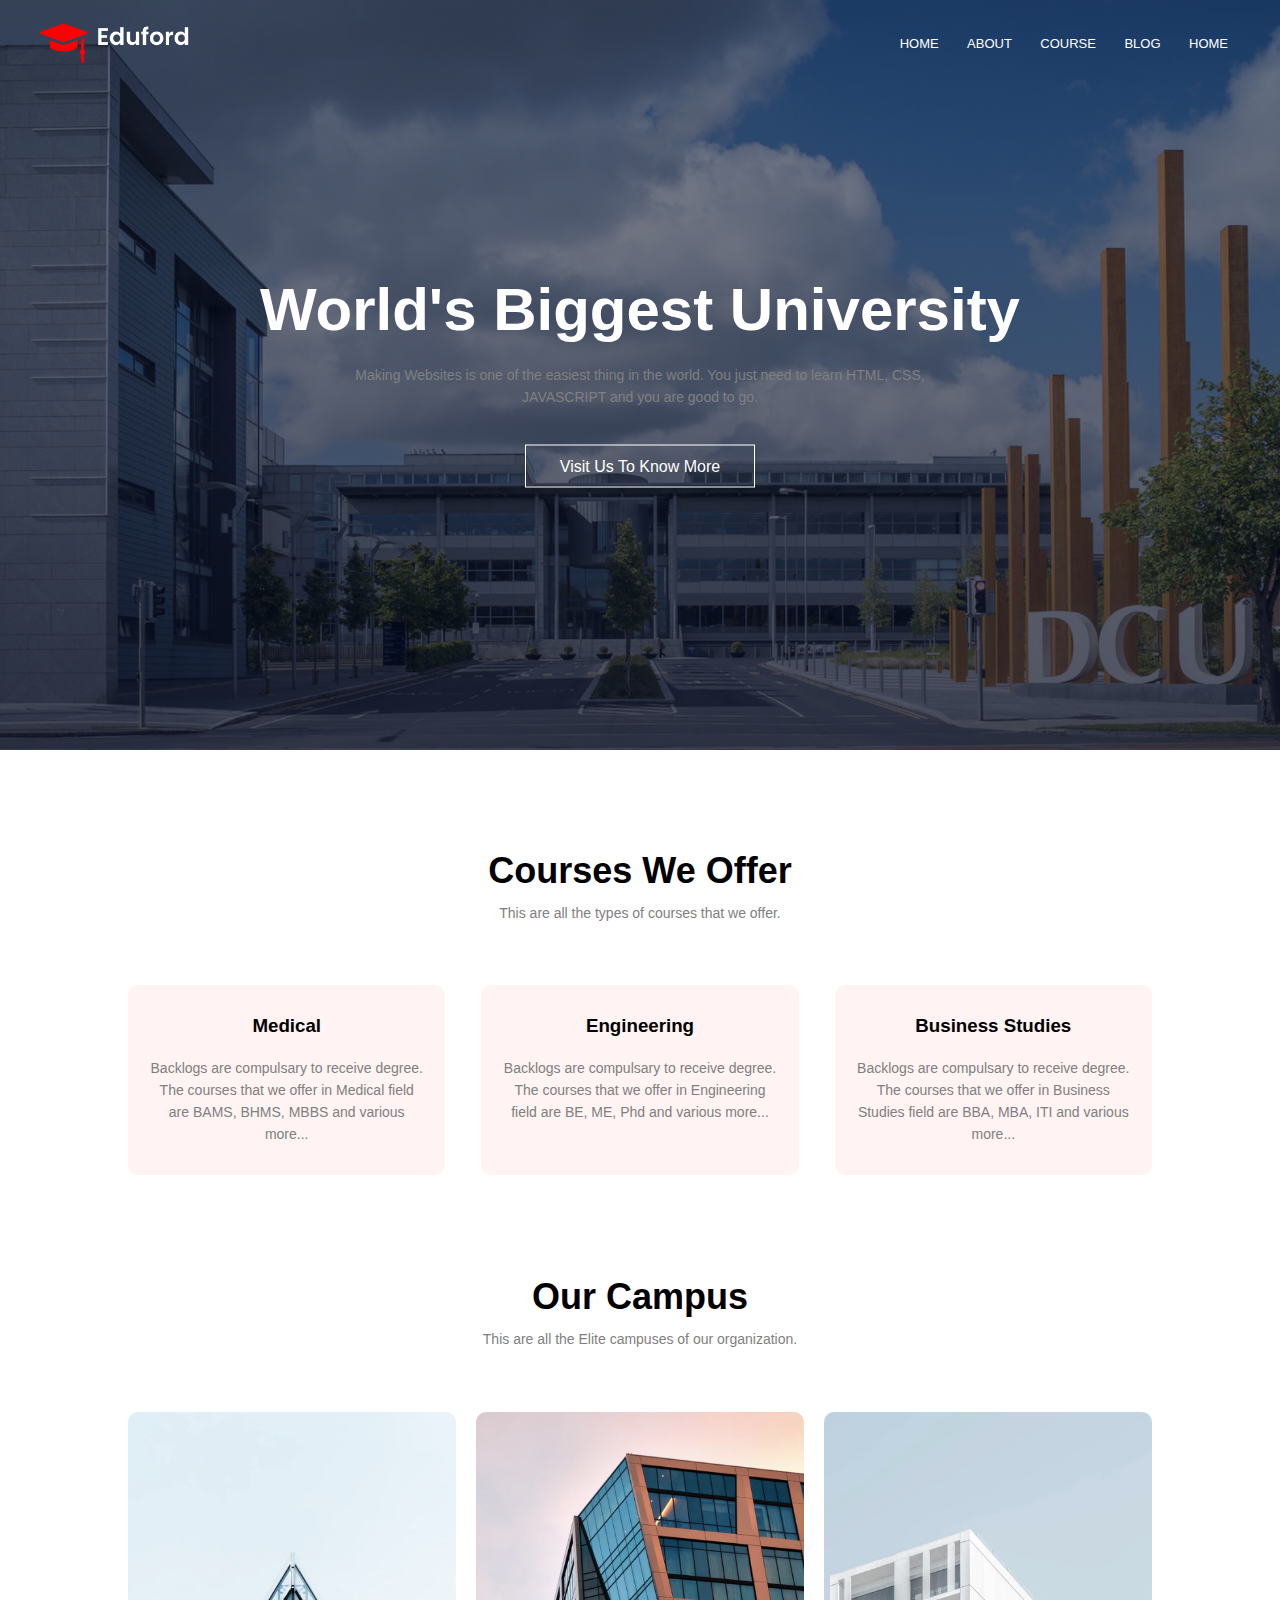
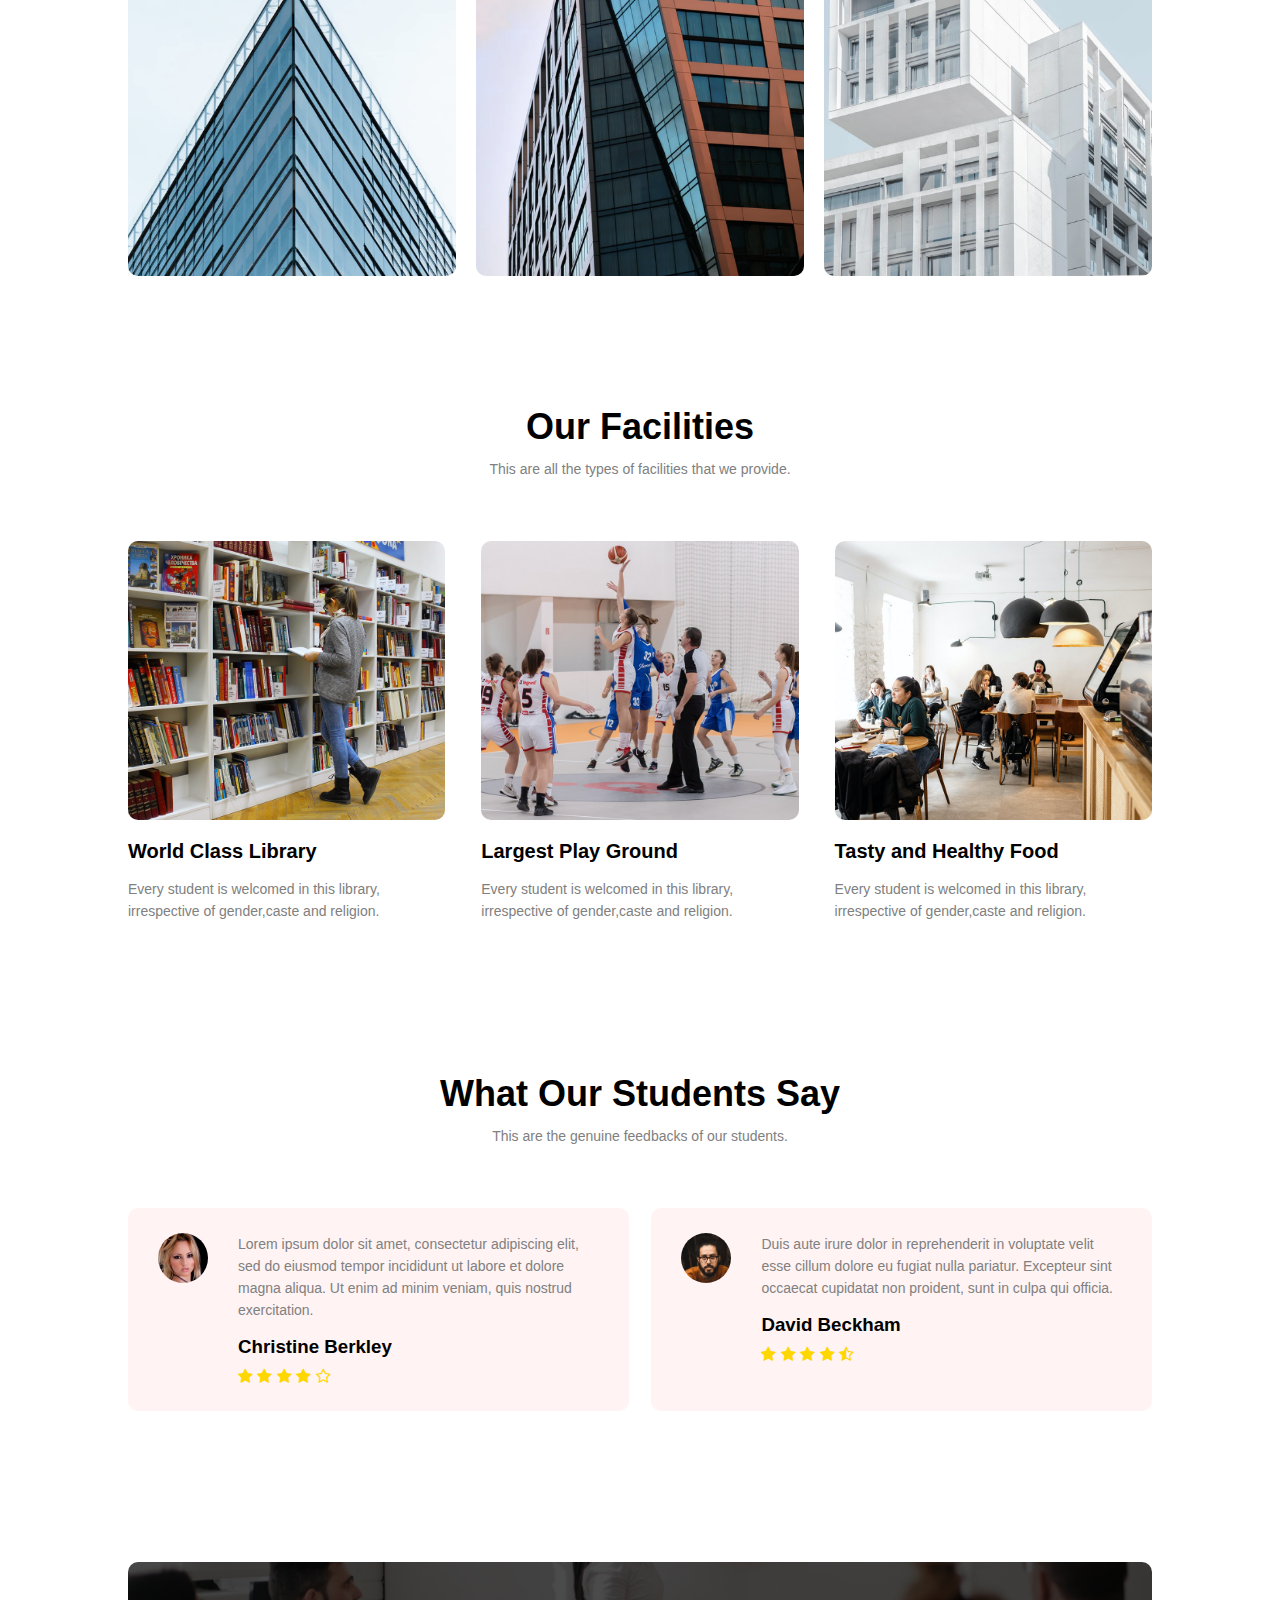
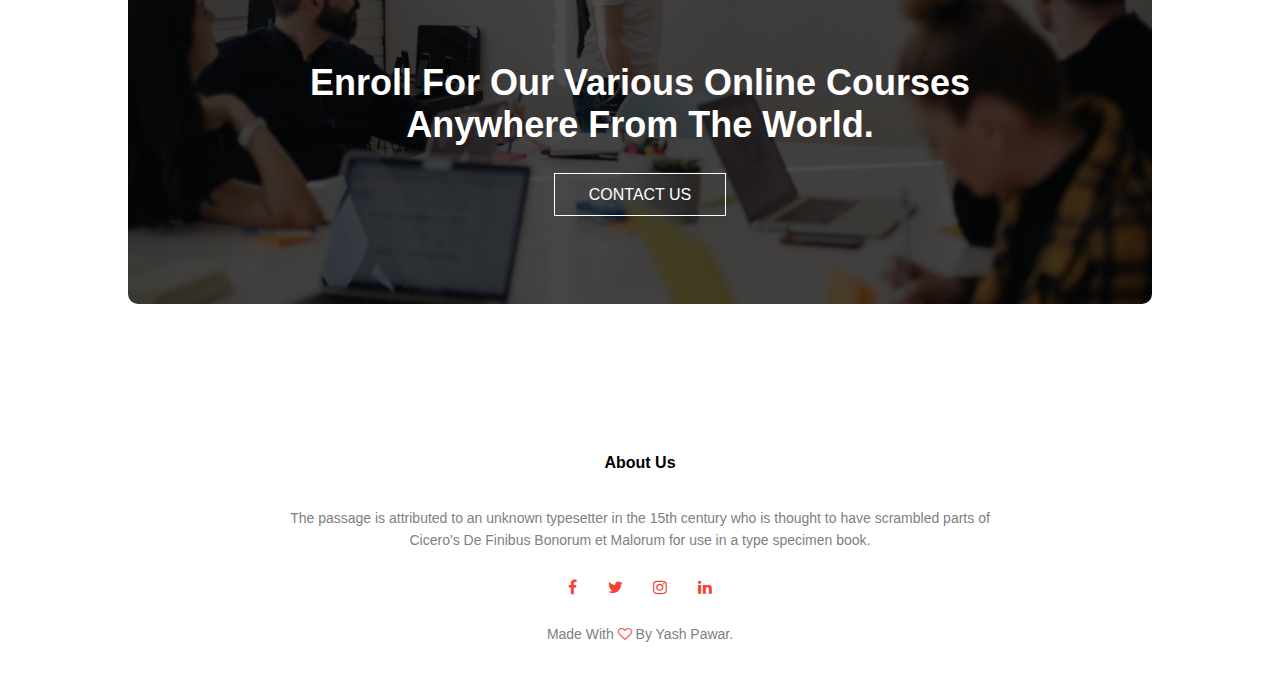
<file: Site Project/Index.html>
<!DOCTYPE html>
<html>
<head>
    <meta name="viewport" content="width=device-width, initial-scale=1.0">
    <title>D C University Website</title>
    <link href="style.css" rel="stylesheet">
    <link rel="stylesheet" href="https://cdnjs.cloudflare.com/ajax/libs/font-awesome/4.7.0/css/font-awesome.min.css">
</head>
<body>
<section class="header">
    <nav>
        <a href="Index.html"><img src="images/logo.png"></a>
        <div class="nav-links" id="navLinks">
            <i class="fa fa-times" onclick="hideMenu()"></i>
            <ul>
                <li><a href="">HOME</a></li>
                <li><a href="">ABOUT</a></li>
                <li><a href="">COURSE</a></li>
                <li><a href="">BLOG</a></li>
                <li><a href="">HOME</a></li>
            </ul>
            </div>
            <i class="fa fa-bars" onclick="showMenu()"></i>
    </nav>

    <div class="text-box">
        <h1>World's Biggest University</h1>
        <p>Making Websites is one of the easiest thing in the world.
            You just need to learn HTML, CSS,<br> JAVASCRIPT and you are good to go.
            </p>
            <a href="" class="visit-btn">Visit Us To Know More</a>
    </div>        
</section>


  <!------JavaScript for Toggle Menu------>


  <script>
    var navLinks = document.getElementById("navLinks");
    function showMenu(){
        navLinks.style.right = "0";
    }
    function hideMenu(){
        navLinks.style.right = "-200px";
    }
</script>


<!------COURSES------>


 <section class="course">
    <h1>Courses We Offer</h1>
    <p>This are all the types of courses that we offer.</p>
    <div class="row">
        <div class="course-col">
            <h3>Medical</h3>
            <p>Backlogs are compulsary to receive degree.
                The courses that we offer in Medical field 
                are BAMS, BHMS, MBBS and various more...
            </p>
        </div>
        <div class="course-col">
            <h3>Engineering</h3>
            <p>Backlogs are compulsary to receive degree.
                The courses that we offer in Engineering field 
                are BE, ME, Phd and various more...
            </p>
        </div>
        <div class="course-col">
            <h3>Business Studies</h3>
            <p>Backlogs are compulsary to receive degree.
                The courses that we offer in Business Studies field 
                are BBA, MBA, ITI and various more...
            </p>
        </div>

    </div>

 </section>


  <!------CAMPUS------>

 
  <section class="campus">
    <h1>Our Campus</h1>
    <p>This are all the Elite campuses of our organization.</p>
  
    <div class="row">
        <div class="campus-col">
            <img src="images/london.png">
            <div class="layer">
                <h3>LONDON</h3>
            </div>
        </div>
        <div class="campus-col">
            <img src="images/newyork.png">
            <div class="layer">
                <h3>NEW YORK</h3>
            </div>
        </div>
        <div class="campus-col">
            <img src="images/washington.png">
            <div class="layer">
                <h3>WASHINGTON</h3>
            </div>
        </div>
    </div>

  </section>

  <!------FACILITIES------>


  <section class="facilities">
    <h1>Our Facilities</h1>
    <p>This are all the types of facilities that we provide.</p>
    <div class="row">
        
        <div class="facilities-col">
            <img src="images/library.png">
            <h3>World Class Library</h3>
            <p>Every student is welcomed in this library, irrespective
                of gender,caste and religion.</p>
        </div>
        <div class="facilities-col">
            <img src="images/basketball.png">
            <h3>Largest Play Ground</h3>
            <p>Every student is welcomed in this library, irrespective
                of gender,caste and religion.</p>
        </div>
        <div class="facilities-col">
            <img src="images/cafeteria.png">
            <h3>Tasty and Healthy Food</h3>
            <p>Every student is welcomed in this library, irrespective
                of gender,caste and religion.</p>
        </div>
    </div>


  </section>


  <!------TESTIMONIALS------>


  <section class="testimonials">
    <h1>What Our Students Say</h1>
    <p>This are the genuine feedbacks of our students.</p>

    <div class="row">
        <div class="testimonials-col">
            <img src="images/user1.jpg">
            <div>
                <p>Lorem ipsum dolor sit amet, consectetur adipiscing
                   elit, sed do eiusmod tempor incididunt ut labore
                   et dolore magna aliqua. Ut enim ad minim veniam,
                   quis nostrud exercitation. </p>
                   <h3>Christine Berkley</h3>
                   <i class="fa fa-star"></i>
                   <i class="fa fa-star"></i>
                   <i class="fa fa-star"></i>
                   <i class="fa fa-star"></i>
                   <i class="fa fa-star-o"></i>
            </div>
        </div>
        <div class="testimonials-col">
            <img src="images/user2.jpg">
            <div>
                <p>Duis aute irure dolor in reprehenderit in voluptate
                    velit esse cillum dolore eu fugiat nulla pariatur.
                    Excepteur sint occaecat cupidatat non proident,
                    sunt in culpa qui officia.</p>
                    <h3>David Beckham</h3>
                    <i class="fa fa-star"></i>
                    <i class="fa fa-star"></i>
                    <i class="fa fa-star"></i>
                    <i class="fa fa-star"></i>
                    <i class="fa fa-star-half-o"></i>
            </div>
        </div>

    </div>

  </section>


  <!------CONTACT US------>


  <section class="end">
    <h1>Enroll For Our Various Online Courses<br>
        Anywhere From The World. </h1>
        <a href="" class="visit-btn">CONTACT US</a>
  </section>


  <!------FOOTER------>



  <section class="footer">
    <h4>About Us</h4>
    <p>The passage is attributed to an unknown typesetter in 
       the 15th century who is thought to have scrambled parts
       of<br> Cicero's De Finibus Bonorum et Malorum for use in
       a type specimen book.</p>
       <div class="icons">
        <i class="fa fa-facebook"></i>
        <i class="fa fa-twitter"></i>
        <i class="fa fa-instagram"></i>
        <i class="fa fa-linkedin"></i>
       </div>
       <p>Made With  <i class="fa fa-heart-o"></i>  By Yash Pawar.</p>
  </section>

</body>
</html>
</file>
<file: Site Project/style.css>
*{
    margin: 0;
    padding: 0;
    font-family: 'Poppins', sans-serif;
}
.header{
    min-height: 750px;
    width: 100%;
    background-image: linear-gradient(rgba(4,9,30,0.5),rgba(4,9,30,0.7)),url(images/banner.png);
    background-position: center;
    background-size: cover;
    position: relative;
}
nav{
    display: flex;
    padding: 20px 40px;
    justify-content: space-between;
    align-items: center;
}
nav img{
    width: 150px;
}
.nav-links{
    flex: 1;
    text-align: right;
}
.nav-links ul li{
    list-style: none;
    display: inline-block;
    padding: 8px 12px;
    position: relative;
}
.nav-links ul li a{
    text-decoration: none;
    color: white;
    font-size: 13px;
}
.nav-links ul li:after{
    content: '';
    width: 0;
    height: 2px;
    display: block;
    margin: auto;
    background: #f44336;
    transition: 0.5s;
}
.nav-links ul li:hover::after{
    width: 100%;
}
.text-box{
    color: white;
    width: 90%;
    position: absolute;
    top: 50%;
    left: 50%;
    transform: translate(-50%,-50%);
    text-align: center;
}
.text-box h1{
    font-size: 60px;
}
.text-box p{
    margin: 10px 0 40px;
}
.visit-btn{
    color: white;
    text-decoration: none;
    border: 1px solid white;
    background: transparent;
    padding: 12px 34px;
    position: relative;
}
.visit-btn:hover{
    border: #f44336;
    background: #f44336;
    transition: 1s;
}
nav .fa{
    display: none;
}
@media(max-width: 700px){
    .text-box h1{
        font-size: 20px;
    }
    .nav-links ul li{
        display: block;
        padding: 20px 10px;
    }
    .nav-links{
        position: absolute;
        background: #f44336;
        height: 100vh;
        width: 200px;
        top: 0;
        right: -200px;
        text-align: left;
        z-index: 2;
        transition: 1s;
    }
    nav .fa{
        display: block;
        color: white;
        font-size: 20px;
        margin: 10px;
        cursor: pointer;
    }
}


        /*------ COURSE ------*/


.course{
    width: 80%;
    margin: auto;
    text-align: center;
    padding-top: 100px;
}
h1{
    font-size: 36px;
    font-weight: 600;
}
p{
    font-size: 14px;
    font-weight: 300;
    padding: 10px;
    line-height: 22px;
    color: gray;
}
.row{
    display: flex;
    margin-top: 5%;
    justify-content: space-between;
}
.course-col{
    background: #fff3f3;
    padding: 20px 12px;
    border-radius: 10px;
    flex-basis: 31%;
    margin-bottom: 5%;
    box-sizing: border-box;
}
h3{
    font-weight: 600;
    text-align: center;
    margin: 10px 0;
}
.course-col:hover{
    box-shadow: 0 0 20px 0 rgba(0, 0, 0, 0.2);
    transition: 0.5s;
}
@media(max-width: 700px){
    .row{
        flex-direction: column;
    }
}


   /*------ CAMPUS ------*/


.campus{
    width: 80%;
    margin: auto;
    padding-top: 50px;
    text-align: center;
}
.campus-col{
    flex-basis: 32%;
    border-radius: 10px;
    margin-bottom: 30px;
    position: relative;
    overflow: hidden;
}
.campus-col img{
    width: 100%;
    display: block;
}
.layer{
    background: transparent;
    height: 100%;
    width: 100%;
    position: absolute;
    top: 0;
    left: 0;
    transition: 0.5s;
}
.layer:hover{
    background: rgba(226,0,0,0.7);
}
.layer h3{
    width: 100%;
    font-weight: 500;
    color: white;
    position: absolute;
    bottom: 0;
    left: 50%;
    transform: translateX(-50%);
    opacity: 0;
    transition: 0.5s;
}
.layer:hover h3{
    bottom: 49%;
    opacity: 1;
}


/*------FACILITIES------*/


.facilities{
    width: 80%;
    margin: auto;
    text-align: center;
    padding-top: 100px;
}
.facilities-col{
    flex-basis: 31%;
    border-radius: 10px;
    margin-bottom: 5%;
    text-align: left;
}
.facilities-col img{
    width: 100%;
    border-radius: 10px;
}
.facilities-col p{
    padding: 0;
}
.facilities-col h3{
    margin-top: 16px;
    margin-bottom: 15px;
    text-align: left;
    font-size: 20px;
}


 /*------TESTIMONIALS------*/


.testimonials{
    width: 80%;
    margin: auto;
    padding-top: 100px;
    text-align: center;
}
.testimonials-col{
    flex-basis: 44%;
    border-radius: 10px;
    margin-bottom: 5%;
    text-align: left;
    background: #fff3f3;
    padding: 25px;
    cursor: pointer;
    display: flex;
}
.testimonials-col img{
    height: 50px;
    margin-left: 5px;
    margin-right: 30px;
    border-radius: 50%;
}
.testimonials-col p{
    padding: 0;
}
.testimonials-col h3{
    margin-top: 15px;
    text-align: left;
}
.testimonials-col .fa{
    color: gold;
}
@media(max-width: 700px){
    .testimonials-col img{
        margin-left: 0;
        margin-right: 15px;
    }
}


  /*------CONTACT US------*/


.end{
    margin: 100px auto;
    width: 80%;
    background-image: linear-gradient(rgba(0,0,0,0.7),rgba(0,0,0,0.7)),url(images/banner2.jpg);
    background-position: center;
    background-size: cover;
    text-align: center;
    border-radius: 10px;
    padding: 100px 0;
}
.end h1{
    margin-bottom: 40px;
    color: white;
    padding: 0;
}
@media(max-width: 700px){
    .end h1{
        font-size: 24px;
    }
}
.footer{
    width: 100%;
    text-align: center;
    padding: 30px 0;
}
.footer h4{
    margin-top: 20px;
    margin-bottom: 25px;
    font-weight: 600;
}
.icons .fa{
    color: #f44336;
    margin: 0 13px;
    padding: 18px 0;
    cursor: pointer;
}
.fa-heart-o{
    color: #f44336;
}
</file>
